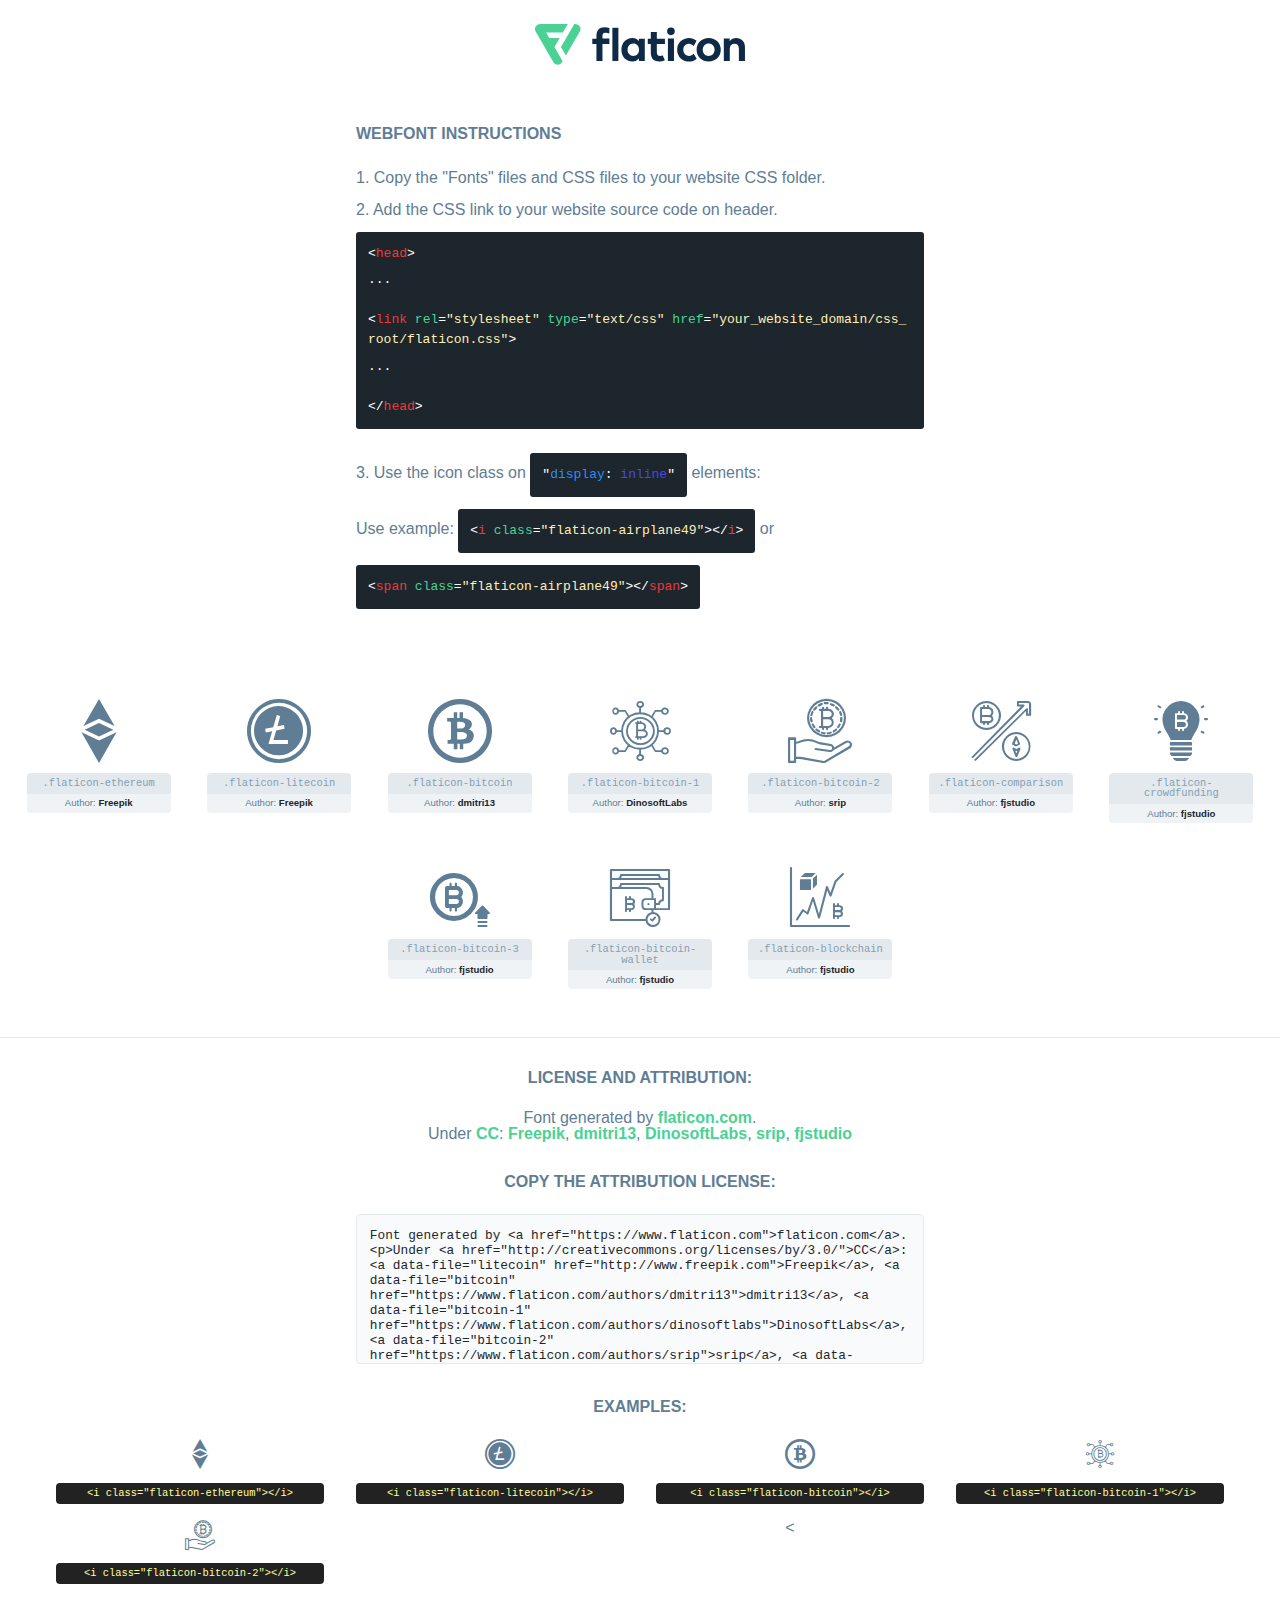
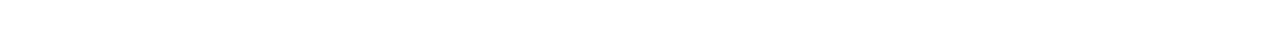
<file: fonts/font/flaticon.html>
<!DOCTYPE html>
<html lang="en">
<head>
    <title>Flaticon Webfont</title>
    <link rel="stylesheet" type="text/css" href="flaticon.css"/>
    <meta charset="UTF-8">
    <style>
        html, body, div, span, applet, object, iframe,
        h1, h2, h3, h4, h5, h6, p, blockquote, pre,
        a, abbr, acronym, address, big, cite, code,
        del, dfn, em, img, ins, kbd, q, s, samp,
        small, strike, strong, sub, sup, tt, var,
        b, u, i, center,
        dl, dt, dd, ol, ul, li,
        fieldset, form, label, legend,
        table, caption, tbody, tfoot, thead, tr, th, td,
        article, aside, canvas, details, embed,
        figure, figcaption, footer, header, hgroup,
        menu, nav, output, ruby, section, summary,
        time, mark, audio, video {
            margin: 0;
            padding: 0;
            border: 0;
            font-size: 100%;
            font: inherit;
            vertical-align: baseline;
        }

        /* HTML5 display-role reset for older browsers */
        article, aside, details, figcaption, figure,
        footer, header, hgroup, menu, nav, section {
            display: block;
        }

        body {
            line-height: 1;
        }

        ol, ul {
            list-style: none;
        }

        blockquote, q {
            quotes: none;
        }

        blockquote:before, blockquote:after,
        q:before, q:after {
            content: '';
            content: none;
        }

        table {
            border-collapse: collapse;
            border-spacing: 0;
        }

        body {
            font-family: Helvetica, Arial, sans-serif;
            font-size: 16px;
            color: #5f7d95;
        }

        a {
            color: #4AD295;
            font-weight: bold;
            text-decoration: none;
        }

        * {
            -moz-box-sizing: border-box;
            -webkit-box-sizing: border-box;
            box-sizing: border-box;
            margin: 0;
            padding: 0;
        }

        [class^="flaticon-"]:before, [class*=" flaticon-"]:before, [class^="flaticon-"]:after, [class*=" flaticon-"]:after {
            font-family: Flaticon;
            font-size: 30px;
            font-style: normal;
            margin-left: 20px;
            color: #333;
        }

        .wrapper {
            max-width: 600px;
            margin: auto;
            padding: 0 1em;
        }

        .title {
            margin-bottom: 24px;
            text-transform: uppercase;
            font-weight: bold;
        }

        header {
            text-align: center;
            padding: 24px;
        }

        header .logo {
            width: 210px;
            height: auto;
            border: none;
            display: inline-block;
        }

        header strong {
            font-size: 28px;
            font-weight: 500;
            vertical-align: middle;
        }

        .demo {
            margin: 2em auto;
            line-height: 1.25em;
        }

        .demo ul li {
            margin-bottom: 12px;
        }

        .demo ul li code {
            background-color: #1D262D;
            border-radius: 3px;
            padding: 12px;
            display: inline-block;
            color: #fff;
            font-family: Consolas, Monaco, Lucida Console, Liberation Mono, DejaVu Sans Mono, Bitstream Vera Sans Mono, Courier New, monospace;
            font-weight: lighter;
            margin-top: 12px;
            font-size: 13px;
            word-break: break-all;
        }

        .demo ul li code .red {
            color: #EC3A3B;
        }

        .demo ul li code .green {
            color: #4AD295;
        }

        .demo ul li code .yellow {
            color: #FFEEB6;
        }

        .demo ul li code .blue {
            color: #2C8CF4;
        }

        .demo ul li code .purple {
            color: #4949E7;
        }

        .demo ul li code .dots {
            margin-top: 0.5em;
            display: block;
        }

        #glyphs {
            border-bottom: 1px solid #E3E9ED;
            padding: 2em 0;
            text-align: center;
        }

        .glyph {
            display: inline-block;
            width: 9em;
            margin: 1em;
            text-align: center;
            vertical-align: top;
            background: #FFF;
        }

        .glyph .flaticon {
            padding: 10px;
            display: block;
            font-family: "Flaticon";
            font-size: 64px;
            line-height: 1;
        }

        .glyph .flaticon:before {
            font-size: 64px;
            color: #5f7d95;
            margin-left: 0;
        }

        .class-name {
            font-size: 0.65em;
            background-color: #E3E9ED;
            color: #869FB2;
            border-radius: 4px 4px 0 0;
            padding: 0.5em;
            font-family: Consolas, Monaco, Lucida Console, Liberation Mono, DejaVu Sans Mono, Bitstream Vera Sans Mono, Courier New, monospace;
        }

        .author-name {
            font-size: 0.6em;
            background-color: #EFF3F6;
            border-top: 0;
            border-radius: 0 0 4px 4px;
            padding: 0.5em;
        }

        .author-name a {
            color: #1D262D;
        }

        .class-name:last-child {
            font-size: 10px;
            color: #888;
        }

        .class-name:last-child a {
            font-size: 10px;
            color: #555;
        }

        .glyph > input {
            display: block;
            width: 100px;
            margin: 5px auto;
            text-align: center;
            font-size: 12px;
            cursor: text;
        }

        .glyph > input.icon-input {
            font-family: "Flaticon";
            font-size: 16px;
            margin-bottom: 10px;
        }

        .attribution .title {
            margin-top: 2em;
        }

        .attribution textarea {
            background-color: #F8FAFB;
            color: #1D262D;
            padding: 1em;
            border: none;
            box-shadow: none;
            border: 1px solid #E3E9ED;
            border-radius: 4px;
            resize: none;
            width: 100%;
            height: 150px;
            font-size: 0.8em;
            font-family: Consolas, Monaco, Lucida Console, Liberation Mono, DejaVu Sans Mono, Bitstream Vera Sans Mono, Courier New, monospace;
            -webkit-appearance: none;
        }

        .attribution textarea:hover {
            border-color: #CFD9E0;
        }

        .attribution textarea:focus {
            border-color: #4AD295;
        }

        .iconsuse {
            margin: 2em auto;
            text-align: center;
            max-width: 1200px;
        }

        .iconsuse:after {
            content: '';
            display: table;
            clear: both;
        }

        .iconsuse .image {
            float: left;
            width: 25%;
            padding: 0 1em;
        }

        .iconsuse .image p {
            margin-bottom: 1em;
        }

        .iconsuse .image span {
            display: block;
            font-size: 0.65em;
            background-color: #222;
            color: #fff;
            border-radius: 4px;
            padding: 0.5em;
            color: #FFFF99;
            margin-top: 1em;
            font-family: Consolas, Monaco, Lucida Console, Liberation Mono, DejaVu Sans Mono, Bitstream Vera Sans Mono, Courier New, monospace;
        }

        .flaticon:before {
            color: #5f7d95;
        }

        #footer {
            text-align: center;
            background-color: #1D262D;
            color: #869FB2;
            padding: 12px;
            font-size: 14px;
        }

        #footer a {
            font-weight: normal;
        }

        @media (max-width: 960px) {
            .iconsuse .image {
                width: 50%;
            }
        }

        .preview {
            width: 100px;
            display: inline-block;
            margin: 10px;
        }

        .preview .inner {
            display: inline-block;
            width: 100%;
            text-align: center;
            background: #f5f5f5;
            -webkit-border-radius: 3px 3px 0 0;
            -moz-border-radius: 3px 3px 0 0;
            border-radius: 3px 3px 0 0;
        }

        .preview .inner  {
            line-height: 85px;
            font-size: 40px;
            color: #333;
        }

        .label {
            display: inline-block;
            width: 100%;
            box-sizing: border-box;
            padding: 5px;
            font-size: 10px;
            font-family: Monaco, monospace;
            color: #666;
            white-space: nowrap;
            overflow: hidden;
            text-overflow: ellipsis;
            background: #ddd;
            -webkit-border-radius: 0 0 3px 3px;
            -moz-border-radius: 0 0 3px 3px;
            border-radius: 0 0 3px 3px;
            color: #666;
        }
    </style>
</head>
<body>
    <header>
        <a href="https://www.flaticon.com/" target="_blank" class="logo">
            <svg xmlns="http://www.w3.org/2000/svg" viewBox="0 0 394.3 76.5">
                <path d="M156.6,69.4H145.3V7.1h11.3Z" style="fill:#0e2a47"/>
                <path d="M206.2,69.4h-11V64.8a15.4,15.4,0,0,1-12.6,5.7c-11.6,0-20.3-9.5-20.3-22.1s8.8-22.1,20.3-22.1a15.4,15.4,0,0,1,12.6,5.8V27.5h11Zm-32.4-21c0,6.4,4.2,11.6,10.8,11.6s10.8-4.9,10.8-11.6-4.4-11.6-10.8-11.6S173.9,42,173.9,48.4Z"
                      style="fill:#0e2a47"/>
                <path d="M262.5,13.7a7.2,7.2,0,0,1-14.4,0,7.2,7.2,0,1,1,14.4,0ZM261,69.4H249.6v-42H261Z"
                      style="fill:#0e2a47"/>
                <path id="_Trazado_" data-name="&lt;Trazado&gt;"
                      d="M139.6,17.8a16.6,16.6,0,0,0-8-1.4c-3.2.4-4.9,2-4.9,5.9v5.1h13V37.5h-13v32H115.4v-32h-7.8v-10h7.8V22.2c0-9.9,5.2-16.3,15-16.3a23.4,23.4,0,0,1,9.3,1.8Z"
                      style="fill:#0e2a47"/>
                <path d="M235.1,60c-3.5,0-6.3-1.9-6.3-7.1V37.5H244v-10H228.8V15H217.5V27.5h-5.7v10h5.7V53.7c0,10.9,5.3,16.8,15.7,16.8A22.9,22.9,0,0,0,244,68l-4.3-9.1A12.3,12.3,0,0,1,235.1,60Z"
                      style="fill:#0e2a47"/>
                <path d="M348.9,48.4c0,12.6-9.7,22.1-22.7,22.1s-22.7-9.4-22.7-22.1,9.6-22.1,22.7-22.1S348.9,35.8,348.9,48.4Zm-33.9,0c0,6.8,4.8,11.6,11.1,11.6s11.2-4.8,11.2-11.6-4.8-11.6-11.2-11.6S315.1,41.6,315.1,48.4Z"
                      style="fill:#0e2a47"/>
                <path d="M394.3,42.7V69.4H382.9V46.3c0-6.1-3-9.4-8.2-9.4s-8.9,3.2-8.9,9.5v23H354.6v-42h11v4.9c3-4.5,7.6-6.1,12.3-6.1C387.5,26.3,394.3,33,394.3,42.7Z"
                      style="fill:#0e2a47"/>
                <path d="M298,55.7h0a12.4,12.4,0,0,1-8.2,4.2h-.9l-1.8-.2a10,10,0,0,1-7.4-5.6,13.2,13.2,0,0,1-1.2-5.8,13,13,0,0,1,1.3-5.9,10.1,10.1,0,0,1,7.5-5.5h2.4a11.7,11.7,0,0,1,8.3,4.2l5.5-9.6a19.9,19.9,0,0,0-8.1-4.3,23.4,23.4,0,0,0-6.1-.8,25.2,25.2,0,0,0-7.5,1.1,20.9,20.9,0,0,0-8,4.6,21.9,21.9,0,0,0-6.8,16.4,21.9,21.9,0,0,0,6.7,16.3,20.9,20.9,0,0,0,8,4.6,25.2,25.2,0,0,0,7.7,1.2,23.6,23.6,0,0,0,6.2-.8,20,20,0,0,0,8.1-4.4Z"
                      style="fill:#0e2a47"/>
                <path d="M46.3,26.5H26.9L20.8,16H52.4L61.6,0H9.4A9.3,9.3,0,0,0,1.3,4.7a9.3,9.3,0,0,0,0,9.4L34.6,71.8a9.4,9.4,0,0,0,16.2,0l1.1-1.9L36.6,43.3Z"
                      style="fill:#4ad295"/>
                <path d="M84.2,4.7A9.3,9.3,0,0,0,76.1,0H73.8l-25,43.3,9.2,16L84.2,14A9.3,9.3,0,0,0,84.2,4.7Z"
                      style="fill:#4ad295"/>
            </svg>
        </a>
    </header>
    <section class="demo wrapper">

        <p class="title">Webfont Instructions</p>

        <ul>
            <li>
                <span class="num">1. </span>Copy the "Fonts" files and CSS files to your website CSS folder.
            </li>
            <li>
                <span class="num">2. </span>Add the CSS link to your website source code on header.
                <code class="big">
                    &lt;<span class="red">head</span>&gt;
                    <br/><span class="dots">...</span>
                    <br/>&lt;<span class="red">link</span> <span class="green">rel</span>=<span
                        class="yellow">"stylesheet"</span> <span class="green">type</span>=<span
                        class="yellow">"text/css"</span> <span class="green">href</span>=<span class="yellow">"your_website_domain/css_root/flaticon.css"</span>&gt;
                    <br/><span class="dots">...</span>
                    <br/>&lt;/<span class="red">head</span>&gt;
                </code>
            </li>

            <li>
                <p>
                    <span class="num">3. </span>Use the icon class on <code>"<span class="blue">display</span>:<span
                        class="purple"> inline</span>"</code> elements:
                    <br/>
                    Use example: <code>&lt;<span class="red">i</span> <span class="green">class</span>=<span class="yellow">&quot;flaticon-airplane49&quot;</span>&gt;&lt;/<span
                        class="red">i</span>&gt;</code> or <code>&lt;<span class="red">span</span> <span
                        class="green">class</span>=<span class="yellow">&quot;flaticon-airplane49&quot;</span>&gt;&lt;/<span
                        class="red">span</span>&gt;</code>
            </li>
        </ul>

    </section>
    <section id="glyphs">
            <div class="glyph">
                <i class="flaticon flaticon-ethereum"></i>
                <div class="class-name">.flaticon-ethereum</div>
                <div class="author-name">Author: <a data-file="ethereum" href="http://www.freepik.com">Freepik</a> </div>
            </div>

            <div class="glyph">
                <i class="flaticon flaticon-litecoin"></i>
                <div class="class-name">.flaticon-litecoin</div>
                <div class="author-name">Author: <a data-file="litecoin" href="http://www.freepik.com">Freepik</a> </div>
            </div>

            <div class="glyph">
                <i class="flaticon flaticon-bitcoin"></i>
                <div class="class-name">.flaticon-bitcoin</div>
                <div class="author-name">Author: <a data-file="bitcoin" href="https://www.flaticon.com/authors/dmitri13">dmitri13</a> </div>
            </div>

            <div class="glyph">
                <i class="flaticon flaticon-bitcoin-1"></i>
                <div class="class-name">.flaticon-bitcoin-1</div>
                <div class="author-name">Author: <a data-file="bitcoin-1" href="https://www.flaticon.com/authors/dinosoftlabs">DinosoftLabs</a> </div>
            </div>

            <div class="glyph">
                <i class="flaticon flaticon-bitcoin-2"></i>
                <div class="class-name">.flaticon-bitcoin-2</div>
                <div class="author-name">Author: <a data-file="bitcoin-2" href="https://www.flaticon.com/authors/srip">srip</a> </div>
            </div>

            <div class="glyph">
                <i class="flaticon flaticon-comparison"></i>
                <div class="class-name">.flaticon-comparison</div>
                <div class="author-name">Author: <a data-file="comparison" href="https://www.flaticon.com/authors/fjstudio">fjstudio</a> </div>
            </div>

            <div class="glyph">
                <i class="flaticon flaticon-crowdfunding"></i>
                <div class="class-name">.flaticon-crowdfunding</div>
                <div class="author-name">Author: <a data-file="crowdfunding" href="https://www.flaticon.com/authors/fjstudio">fjstudio</a> </div>
            </div>

            <div class="glyph">
                <i class="flaticon flaticon-bitcoin-3"></i>
                <div class="class-name">.flaticon-bitcoin-3</div>
                <div class="author-name">Author: <a data-file="bitcoin-3" href="https://www.flaticon.com/authors/fjstudio">fjstudio</a> </div>
            </div>

            <div class="glyph">
                <i class="flaticon flaticon-bitcoin-wallet"></i>
                <div class="class-name">.flaticon-bitcoin-wallet</div>
                <div class="author-name">Author: <a data-file="bitcoin-wallet" href="https://www.flaticon.com/authors/fjstudio">fjstudio</a> </div>
            </div>

            <div class="glyph">
                <i class="flaticon flaticon-blockchain"></i>
                <div class="class-name">.flaticon-blockchain</div>
                <div class="author-name">Author: <a data-file="blockchain" href="https://www.flaticon.com/authors/fjstudio">fjstudio</a> </div>
            </div>

    </section>

    <section class="attribution wrapper"   style="text-align:center;">

        <div class="title">License and attribution:</div><div class="attrDiv">Font generated by <a href="https://www.flaticon.com">flaticon.com</a>. <div><p>Under <a href="http://creativecommons.org/licenses/by/3.0/">CC</a>: <a data-file="litecoin" href="http://www.freepik.com">Freepik</a>, <a data-file="bitcoin" href="https://www.flaticon.com/authors/dmitri13">dmitri13</a>, <a data-file="bitcoin-1" href="https://www.flaticon.com/authors/dinosoftlabs">DinosoftLabs</a>, <a data-file="bitcoin-2" href="https://www.flaticon.com/authors/srip">srip</a>, <a data-file="bitcoin-wallet" href="https://www.flaticon.com/authors/fjstudio">fjstudio</a></p>  </div>
        </div>
        <div class="title">Copy the Attribution License:</div>

        <textarea onclick="this.focus();this.select();">Font generated by &lt;a href=&quot;https://www.flaticon.com&quot;&gt;flaticon.com&lt;/a&gt;. <p>Under <a href="http://creativecommons.org/licenses/by/3.0/">CC</a>: <a data-file="litecoin" href="http://www.freepik.com">Freepik</a>, <a data-file="bitcoin" href="https://www.flaticon.com/authors/dmitri13">dmitri13</a>, <a data-file="bitcoin-1" href="https://www.flaticon.com/authors/dinosoftlabs">DinosoftLabs</a>, <a data-file="bitcoin-2" href="https://www.flaticon.com/authors/srip">srip</a>, <a data-file="bitcoin-wallet" href="https://www.flaticon.com/authors/fjstudio">fjstudio</a></p> 
        </textarea>

    </section>

    <section class="iconsuse">

        <div class="title">Examples:</div>
            <div class="image">
                <p>
                    <i class="flaticon flaticon-ethereum"></i>
                    <span>&lt;i class=&quot;flaticon-ethereum&quot;&gt;&lt;/i&gt;</span>
                </p>
            </div>
            <div class="image">
                <p>
                    <i class="flaticon flaticon-litecoin"></i>
                    <span>&lt;i class=&quot;flaticon-litecoin&quot;&gt;&lt;/i&gt;</span>
                </p>
            </div>
            <div class="image">
                <p>
                    <i class="flaticon flaticon-bitcoin"></i>
                    <span>&lt;i class=&quot;flaticon-bitcoin&quot;&gt;&lt;/i&gt;</span>
                </p>
            </div>
            <div class="image">
                <p>
                    <i class="flaticon flaticon-bitcoin-1"></i>
                    <span>&lt;i class=&quot;flaticon-bitcoin-1&quot;&gt;&lt;/i&gt;</span>
                </p>
            </div>
            <div class="image">
                <p>
                    <i class="flaticon flaticon-bitcoin-2"></i>
                    <span>&lt;i class=&quot;flaticon-bitcoin-2&quot;&gt;&lt;/i&gt;</span>
                </p>
            </div>
            <
</file>
<file: fonts/font/flaticon.css>
@font-face {
    font-family: "flaticon";
    src: url("./flaticon.ttf?28fa145d51e1dee0ad5e5072b58ee4e3") format("truetype"),
url("./flaticon.woff?28fa145d51e1dee0ad5e5072b58ee4e3") format("woff"),
url("./flaticon.woff2?28fa145d51e1dee0ad5e5072b58ee4e3") format("woff2"),
url("./flaticon.eot?28fa145d51e1dee0ad5e5072b58ee4e3#iefix") format("embedded-opentype"),
url("./flaticon.svg?28fa145d51e1dee0ad5e5072b58ee4e3#flaticon") format("svg");
}

i[class^="flaticon-"]:before, i[class*=" flaticon-"]:before {
    font-family: flaticon !important;
    font-style: normal;
    font-weight: normal !important;
    font-variant: normal;
    text-transform: none;
    line-height: 1;
    -webkit-font-smoothing: antialiased;
    -moz-osx-font-smoothing: grayscale;
}

.flaticon-ethereum:before {
    content: "\f101";
}
.flaticon-litecoin:before {
    content: "\f102";
}
.flaticon-bitcoin:before {
    content: "\f103";
}
.flaticon-bitcoin-1:before {
    content: "\f104";
}
.flaticon-bitcoin-2:before {
    content: "\f105";
}
.flaticon-comparison:before {
    content: "\f106";
}
.flaticon-crowdfunding:before {
    content: "\f107";
}
.flaticon-bitcoin-3:before {
    content: "\f108";
}
.flaticon-bitcoin-wallet:before {
    content: "\f109";
}
.flaticon-blockchain:before {
    content: "\f10a";
}
</file>
